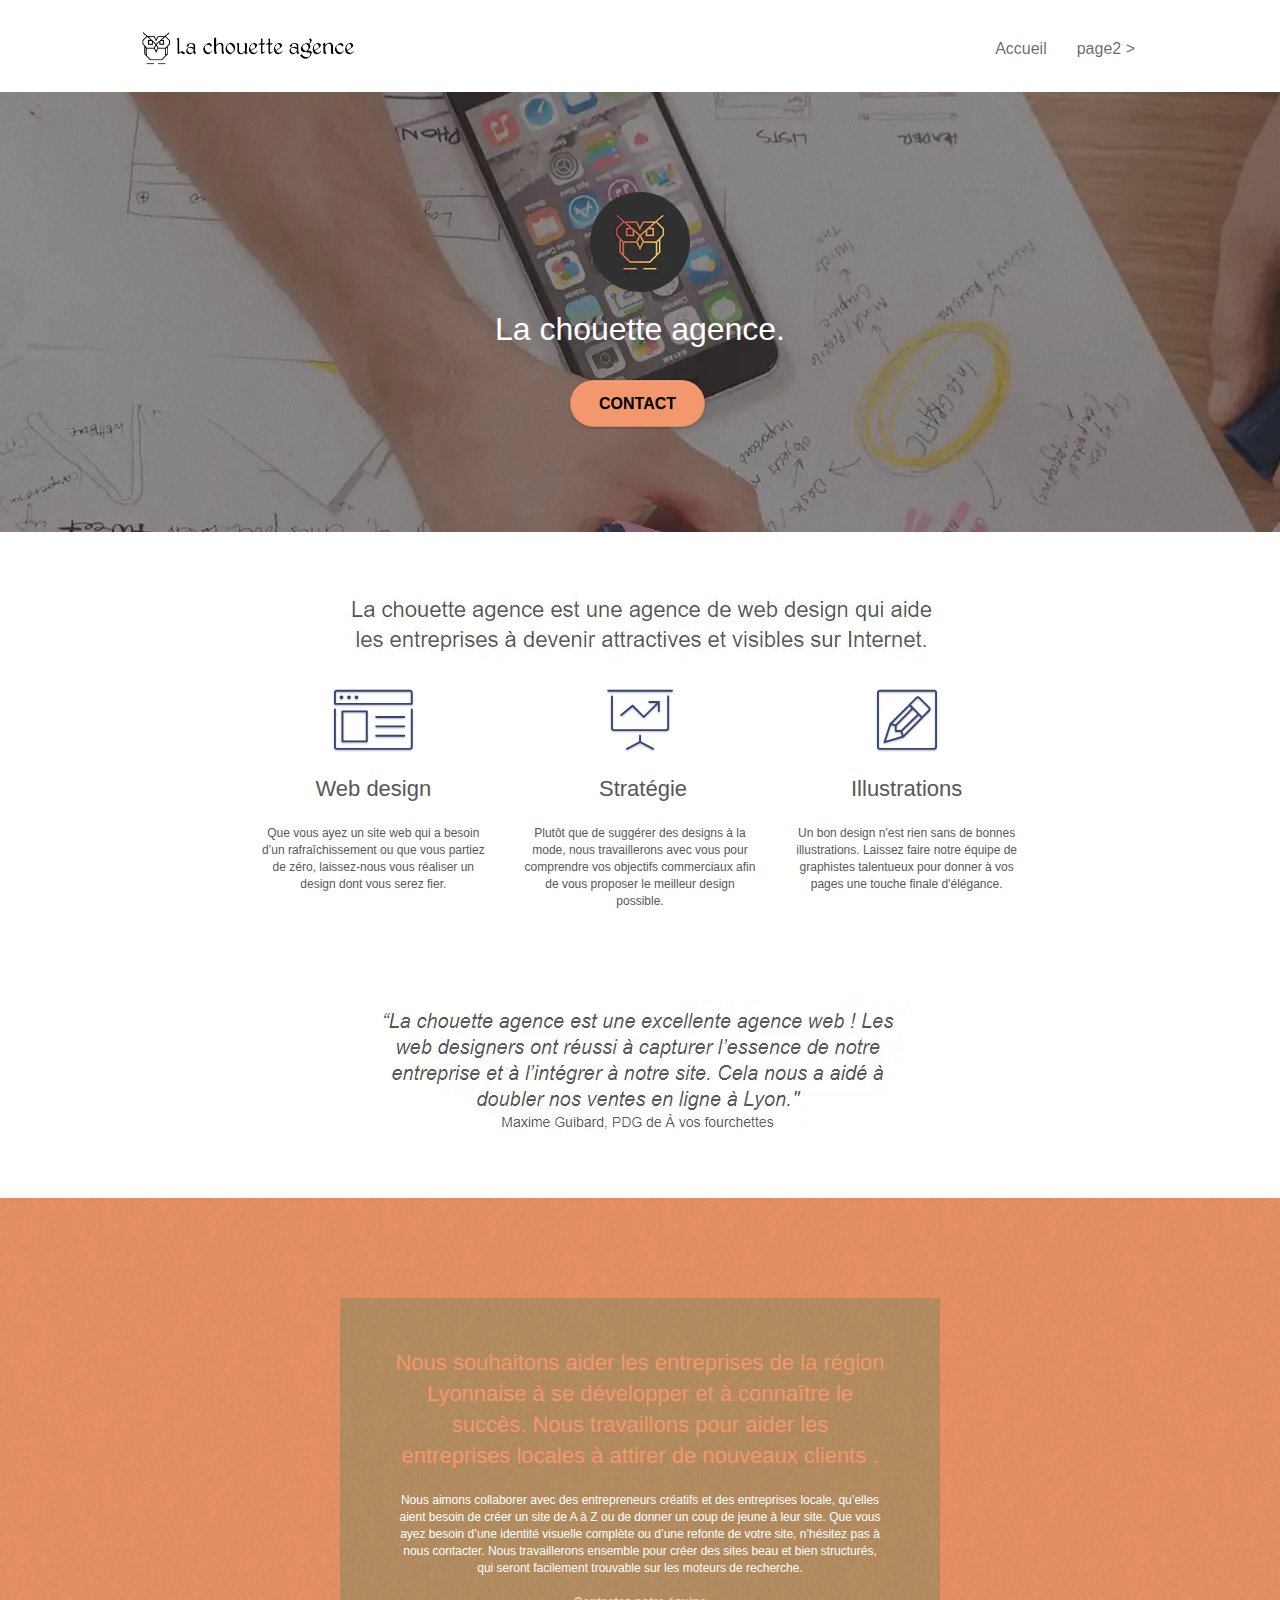
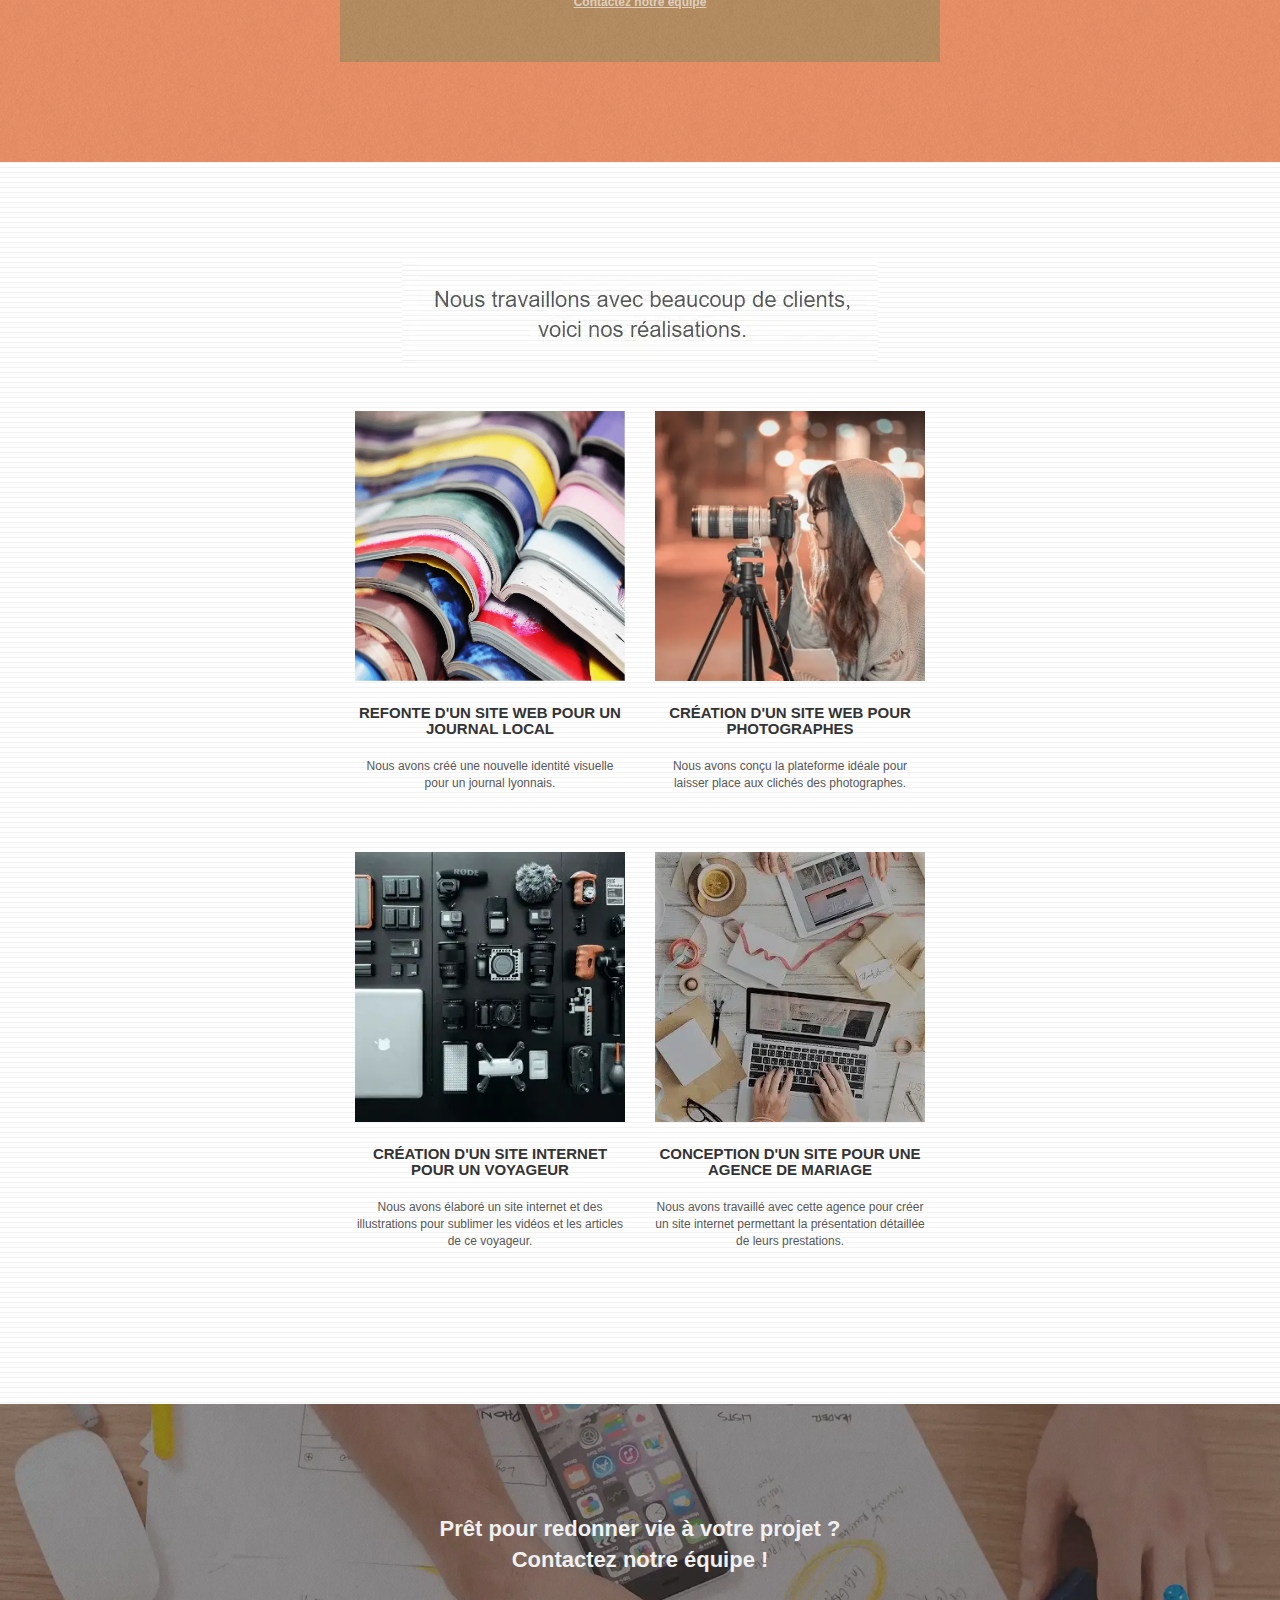
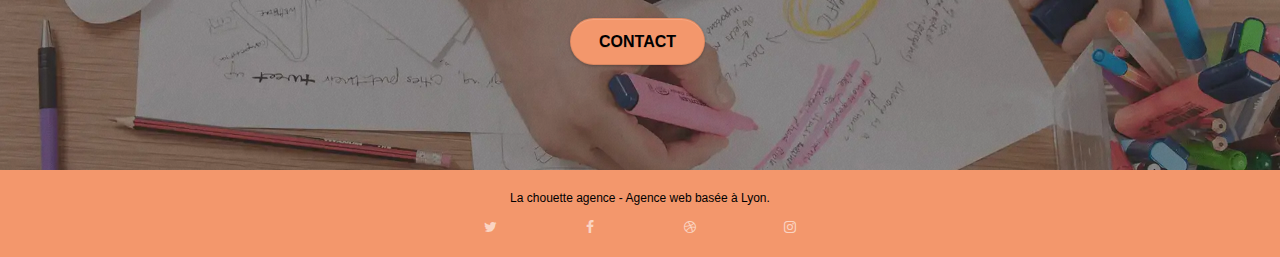
<file: index.html>
<!doctype html>
<html lang="fr">
<head>
    <meta charset="utf-8">
    <meta name="description" content="La chouette agence est une agence de web design qui aide les entreprises à devenir attractives et visibles sur Internet">
    <meta name="viewport" content="width=device-width, initial-scale=1.0, viewport-fit=cover">
    <link rel="shortcut icon" type="image/png" href="favicon.png">
    
	<link rel="stylesheet" type="text/css" href="./css/bootstrap.min.css">
	<link rel="stylesheet" type="text/css" href="style.min.css">
	<link rel="stylesheet" type="text/css" href="./css/font-awesome.min.css">
	<link rel="stylesheet" type="text/css" href="./css/et-line.min.css">
	
    
	<script src="./js/jquery-2.1.0.min.js"></script>
	<script src="./js/bootstrap.min.js"></script>
	<script src="./js/blocs.min.js"></script>
	<script src="./js/jquery.touchSwipe.min.js" defer></script>
	<script src="./js/gmaps.min.js"></script>

  <title>Accueil - La chouette agence, agence de web design</title>

    
<!-- Analytics -->
 
<!-- Analytics END -->
</head>
<body>
<!-- Principal conteneur -->
<div class="page-container">
    
<!-- bloc-0 -->
<div class="bloc bgc-white l-bloc " id="bloc-0">
	<div class="container bloc-sm">

		<nav class="navbar row">
			<div class="navbar-header">
				<a class="navbar-brand" href="index.html"><img src="img/la-chouette-agence.webp" alt="Logo de la chouette agence" title="La chouette agence" height="40" /></a>
				<button id="nav-toggle" type="button" class="ui-navbar-toggle navbar-toggle" data-toggle="collapse" data-target=".navbar-1">
					<span class="sr-only">Toggle navigation</span><span class="icon-bar"></span><span class="icon-bar"></span><span class="icon-bar"></span>
				</button>
			</div>
			<div class="collapse navbar-collapse navbar-1 special-dropdown-nav">
				<ul class="site-navigation nav navbar-nav">
					<li>
						<a href="index.html">Accueil</a>
					</li>
					<li>
					</li>
					<li>
						<a href="page2.html">page2 &gt;</a>
					</li>
				</ul>
			</div>
		</nav>
	</div>
</div>
<!-- bloc-0 END -->

<!-- bloc-1-presentation -->
<div class="bloc bgc-dark-slate-blue bg-banniere d-bloc bg-t-edge bloc-bg-texture texture-paper b-parallax" id="bloc-1-hero">
	<div class="container bloc-lg">
		<div class="row tight-width-whitespace">
			<div class="col-sm-12">
				<img src="img/logo.webp" class="center-block image-resize-mode" width="100" alt="La chouette agence, agence web paris, création logo paris" />
				<h1 class="text-center hero-bloc-text tc-white ">
					La chouette agence.
				</h1>
				<div class="text-center">
					<a href="page2.html" class="btn btn-lg btn-clean btn-rd cta-hero btn-atomic-tangerine" id="cta-hero">Contact</a>
				</div>
			</div>
		</div>
	</div>
</div>
<!-- bloc-1-presentation END -->

<!-- bloc-2-services -->
<div class="bloc bgc-white l-bloc" id="bloc-2-services">
	<div class="container bloc-md">
		<div class="row">
			<div class="col-sm-12 text-center">
				<img alt="Introduction de la chouette agence" src="img/title.webp" />
			</div>
		</div>
		<div class="row voffset-lg med-width-whitespace">
			<div class="col-sm-4">
				<div class="text-center">
					<span class="et-icon-browser sm-shadow icon-dark-slate-blue icons icon-lg"></span>
				</div>
				<h2 class="mg-md text-center">
					Web design
				</h2>
				<p class="text-center ">
					Que vous ayez un site web qui a besoin d&rsquo;un rafraîchissement ou que vous partiez de zéro, laissez-nous vous réaliser un design dont vous serez fier.
				</p>
			</div>
			<div class="col-sm-4">
				<div class="text-center">
					<span class="et-icon-presentation sm-shadow icon-dark-slate-blue icons icon-lg"></span>
				</div>
				<h2 class="mg-md text-center">
					&nbsp;Stratégie
				</h2>
				<p class="text-center ">
					Plutôt que de suggérer des designs à la mode, nous travaillerons avec vous pour comprendre vos objectifs commerciaux afin de vous proposer le meilleur design possible.<br>
				</p>
			</div>
			<div class="col-sm-4">
				<div class="text-center">
					<span class="et-icon-edit sm-shadow icon-dark-slate-blue icons icon-lg"></span>
				</div>
				<h2 class="mg-md text-center">
					Illustrations
				</h2>
				<p class="text-center ">
					Un bon design n'est rien sans de bonnes illustrations. Laissez faire notre équipe de graphistes talentueux pour donner à vos pages une touche finale d'élégance.
				</p>
			</div>
		</div>
		<div class="row voffset-lg voffset">
			<div class="col-xs-12 col-md-8 col-md-offset-2 text-center">
				<img alt="Citation du PDG de À vos fourchettes sur La chouette agence" src="img/citation.webp" />

			</div>
		</div>
	</div>
</div>
<!-- bloc-2-services END -->

<!-- bloc-3-what-i-do -->
<div class="bloc tc-white bgc-atomic-tangerine bg-presentation d-bloc bloc-bg-texture texture-paper b-parallax" id="bloc-3-what-i-do">
	<div class="container bloc-lg">
		<div class="row tight-width-whitespace black-background">
			<div class="col-sm-12">
				<h2 class="mg-md text-center tc-white">
					Nous souhaitons aider les entreprises de la région Lyonnaise à se développer et à connaître le succès. Nous travaillons pour aider les entreprises locales à attirer de nouveaux clients .<br>
				</h2>
				<p class="text-center white">
					Nous aimons collaborer avec des entrepreneurs créatifs et des entreprises locale, qu’elles aient besoin de créer un site de A à Z ou de donner un coup de jeune à leur site. Que vous ayez besoin d’une identité visuelle complète ou d’une refonte de votre site, n’hésitez pas à nous contacter. Nous travaillerons ensemble pour créer des sites beau et bien structurés, qui seront facilement trouvable sur les moteurs de recherche. <br><br><a class="ltc-white bold-link" href="page2.html">Contactez notre équipe</a><br>
				</p>
			</div>
		</div>
	</div>
</div>
<!-- bloc-3-what-i-do END -->

<!-- bloc-4-portfolio -->
<div class="bloc bgc-white bg-lines-h2-bg bg-repeat l-bloc" id="bloc-4-portfolio">
	<div class="container bloc-lg">
		<div class="row">
			<div class="col-sm-12 text-center">
				<img alt="Nous travaillons beaucoup avec nos clients, voici nos réalisations" src="img/title2.webp" />
			</div>
		</div>
		<div class="row tight-width-whitespace portfolio-row">
			<div class="col-sm-6">
				<a href="#" data-lightbox="img/1.webp" data-gallery-id="gallery-1" data-caption="Refonte d'un site web pour un journal local" data-frame="snapshot-lb"><img src="img/1.webp" alt="Site web pour un journal local" class="img-responsive portfolio-thumb" /></a>
				<h3 class="mg-md text-center">
					Refonte d'un site web pour un journal local
				</h3>
				<p class="text-center">
					Nous avons créé une nouvelle identité visuelle pour un journal lyonnais.
				</p>
			</div>
			<div class="col-sm-6">
				<a href="#" data-lightbox="img/2.webp" data-gallery-id="gallery-1" data-caption="Création d'un site web pour photographes" data-frame="snapshot-lb"><img src="img/2.webp" class="img-responsive portfolio-thumb" alt="Site web pour photographes" /></a>
				<h3 class="mg-md text-center">
					Création d'un site web pour photographes
				</h3>
				<p class="text-center">
					Nous avons conçu la plateforme idéale pour laisser place aux clichés des photographes.
				</p>
			</div>
		</div>
		<div class="row tight-width-whitespace portfolio-row">
			<div class="col-sm-6">
				<a href="#" data-lightbox="img/3.webp" data-gallery-id="gallery-1" data-caption="Création d'un site internet pour un voyageur" data-frame="snapshot-lb"><img src="img/3.webp" class="img-responsive portfolio-thumb" alt="Site internet pour un voyageur"/></a>
				<h3 class="mg-md text-center">
					Création d'un site internet pour un voyageur
				</h3>
				<p class="text-center">
					Nous avons élaboré un site internet et des illustrations pour sublimer les vidéos et les articles de ce voyageur.
				</p>
			</div>
			<div class="col-sm-6">
				<a href="#" data-lightbox="img/4.webp" data-gallery-id="gallery-1" data-caption="Conception d'un site pour une agence de mariage" data-frame="snapshot-lb"><img src="img/4.webp" class="img-responsive portfolio-thumb" alt="Site pour une agence de mariage" /></a>
				<h3 class="mg-md text-center">
					Conception d'un site pour une agence de mariage
				</h3>
				<p class="text-center">
					Nous avons travaillé avec cette agence pour créer un site internet permettant la présentation détaillée de leurs prestations.
				</p>
			</div>
		</div>
	</div>
</div>
<!-- bloc-4-portfolio END -->

<!-- bloc-5-cta -->
<div class="bloc bgc-dark-slate-blue bg-banniere d-bloc bloc-bg-texture texture-paper" id="bloc-5-cta">
	<div class="container bloc-lg">
		<div class="row">
			<h2 class="mg-md text-center tc-white">
				Prêt pour redonner vie à votre projet ?<br>Contactez notre équipe !
			</h2>
			<div class="col-sm-12 text-center">
				<a href="page2.html" class="btn btn-atomic-tangerine btn-clean btn-rd btn-lg cta-hero">Contact</a>
			</div>
		</div>
	</div>
</div>
<!-- bloc-5-cta END -->

<!-- Footer - bloc-8 -->
<div class="bloc bgc-atomic-tangerine d-bloc" id="bloc-8">
	<div class="container bloc-sm">
		<div class="row">
			<div class="col-sm-12">
				<p class="text-center white">
					La chouette agence - Agence web basée à Lyon.<br>
				</p>
				<div class="row row-no-gutters social">
					<div class="col-sm-3">
						<div class="text-center">
							<a class="social" href="index.html"><span class="fa fa-twitter icon-md"></span></a>
						</div>
					</div>
					<div class="col-sm-3">
						<div class="text-center">
							<a class="social" href="index.html"><span class="fa fa-facebook icon-md"></span></a>
						</div>
					</div>
					<div class="col-sm-3">
						<div class="text-center">
							<a class="social" href="index.html"><span class="fa fa-dribbble icon-md"></span></a>
						</div>
					</div>
					<div class="col-sm-3">
						<div class="text-center">
							<a class="social" href="index.html"><span class="fa fa-instagram icon-md"></span></a>
						</div>
					</div>
				</div>
			</div>
		</div>
	</div>
</div>
<!-- Footer - bloc-8 END -->

</div>
<!-- Principal conteneur END -->
    

</body>
</html>
</file>
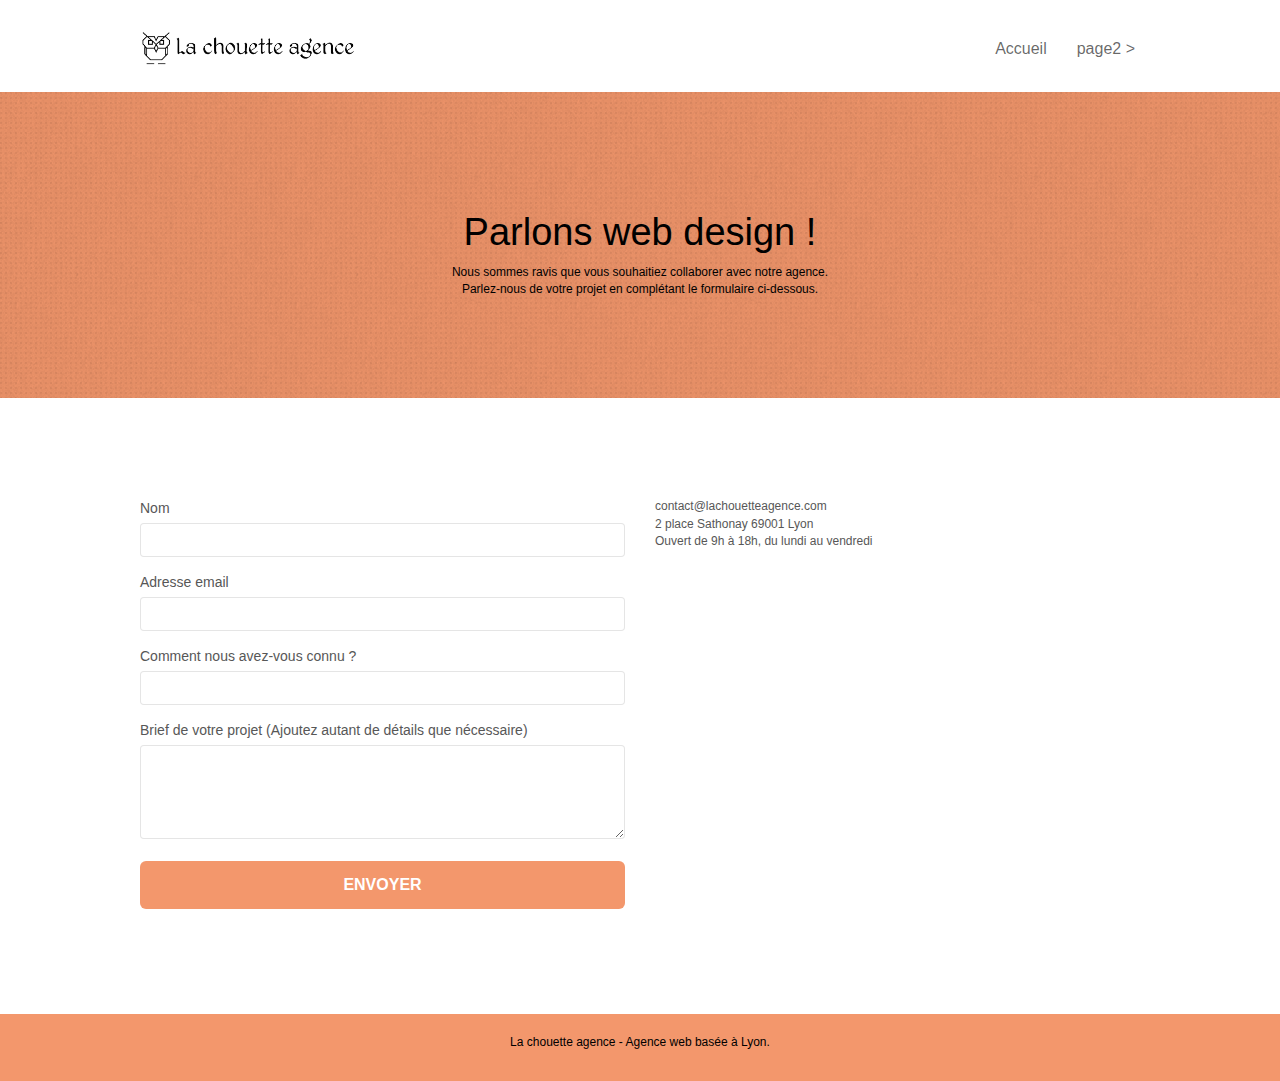
<file: page2.html>
<!doctype html>
<html lang="fr">
<head>
    <meta charset="utf-8">
    <meta name="description" content="Nous contacter, la chouette agence, agence de web design qui aide les entreprises à devenir attractives et visibles sur Internet">
    <meta name="viewport" content="width=device-width, initial-scale=1.0, viewport-fit=cover">
    <link rel="shortcut icon" type="image/png" href="favicon.png">
    
	<link rel="stylesheet" type="text/css" href="./css/bootstrap.min.css">
	<link rel="stylesheet" type="text/css" href="style.min.css">
	<link rel="stylesheet" type="text/css" href="./css/font-awesome.min.css">
	<link rel="stylesheet" type="text/css" href="./css/et-line.min.css">
	
    
	<script src="./js/jquery-2.1.0.min.js"></script>
	<script src="./js/bootstrap.min.js"></script>
	<script src="./js/blocs.min.js"></script>
	<script src="./js/jqBootstrapValidation.min.js"></script>
	<script src="./js/formHandler.min.js"></script>

  <title>Nous contacter - La chouette agence, agence de web design</title>

    
<!-- Analytics -->
 
<!-- Analytics END -->
    
</head>
<body>
<!-- Principal conteneur -->
<div class="page-container">
    
<!-- bloc-0 -->
<div class="bloc bgc-white l-bloc " id="bloc-0">
	<div class="container bloc-sm">
		<nav class="navbar row">
			<div class="navbar-header">
				<a class="navbar-brand" href="index.html"><img src="img/la-chouette-agence.webp" alt="Logo de la chouette agence" title="La chouette agence" height="40" /></a>
				<button id="nav-toggle" type="button" class="ui-navbar-toggle navbar-toggle" data-toggle="collapse" data-target=".navbar-1">
					<span class="sr-only">Toggle navigation</span><span class="icon-bar"></span><span class="icon-bar"></span><span class="icon-bar"></span>
				</button>
			</div>
			<div class="collapse navbar-collapse navbar-1 special-dropdown-nav">
				<ul class="site-navigation nav navbar-nav">
					<li>
						<a href="index.html">Accueil</a>
					</li>
					<li>
					</li>
					<li>
						<a href="page2.html">page2 &gt;</a>
					</li>
				</ul>
			</div>
		</nav>
	</div>
</div>
<!-- bloc-0 END -->

<!-- bloc-6 -->
<div class="bloc bg-dots-bg bg-repeat bgc-atomic-tangerine d-bloc bloc-bg-texture texture-paper" id="bloc-6">
	<div class="container bloc-lg">
		<div class="row">
			<div class="col-sm-12">
        <h1 class="text-center hero-bloc-text tc-white">
					Parlons web design !
				</h1>
        <p class="text-center mg-lg tc-white tight-width-whitespace">
					Nous sommes ravis que vous souhaitiez collaborer avec notre agence.<br>
					Parlez-nous de votre projet en complétant le formulaire ci-dessous.
				</p>
			</div>
		</div>
	</div>
</div>
<!-- bloc-6 END -->

<!-- bloc-7 -->
<div class="bloc bgc-white l-bloc" id="bloc-7">
	<div class="container bloc-lg">
		<div class="row">
			<div class="col-sm-6">
				<form id="form_1" novalidate>
					<div class="form-group">
						<label>
							Nom
						</label>
						<input id="name" class="form-control" required />
					</div>
					<div class="form-group">
						<label>
							Adresse email
						</label>
						<input id="email" class="form-control" type="email" required />
					</div>
					<div class="form-group">
						<label>
							Comment nous avez-vous connu ?
						</label>
						<input class="form-control" type="email" required id="input_504" />
					</div>
					<div class="form-group">
						<label>
							Brief de votre projet (Ajoutez autant de détails que nécessaire)<br>
						</label><textarea id="message" class="form-control" rows="4" cols="50" required></textarea>
					</div> 
					<button class="bloc-button btn btn-lg btn-block cta-hero btn-atomic-tangerine" type="submit">
						Envoyer
					</button>
				</form>
			</div>
			<div class="col-sm-6">
				<p>
					contact@lachouetteagence.com<br>2 place Sathonay 69001 Lyon<br>Ouvert de 9h à 18h, du lundi au vendredi<br>
				</p>
			</div>
		</div>
	</div>
</div>
<!-- bloc-7 END -->

<!-- ScrollToTop Button -->
<a class="bloc-button btn btn-d scrollToTop" onclick="scrollToTarget('1')"><span class="fa fa-chevron-up"></span></a>
<!-- ScrollToTop Button END-->


<!-- Footer - bloc-8 -->
<div class="bloc bgc-atomic-tangerine d-bloc" id="bloc-8">
	<div class="container bloc-sm">
		<div class="row">
			<div class="col-sm-12">
				<p class="text-center white">
					La chouette agence - Agence web basée à Lyon.<br>
				</p>
			</div>
		</div>
	</div>
</div>
<!-- Footer - bloc-8 END -->

</div>
<!-- Principal conteneur END -->
    

</body>
</html>
</file>
<file: style.min.css>
body{margin:0;padding:0;background:#FFF;overflow-x:hidden;-webkit-font-smoothing:antialiased;-moz-osx-font-smoothing:grayscale}a,button{transition:all .3s ease-in-out;outline:none}a:hover{text-decoration:none;cursor:pointer}#page-loading-blocs-notifaction{position:fixed;top:0;bottom:0;width:100%;z-index:100000;background:#FFF url(img/pageload-spinner.gif) no-repeat center center}.bloc{width:100%;clear:both;background:50% 50% no-repeat;padding:0 50px;-webkit-background-size:cover;-moz-background-size:cover;-o-background-size:cover;background-size:cover;position:relative}.bloc .container{padding-left:0;padding-right:0}.bloc-lg{padding:100px 50px}.bloc-md{padding:50px}.bloc-sm{padding:20px 50px}.bg-center,.bg-l-edge,.bg-r-edge,.bg-t-edge,.bg-b-edge,.bg-tl-edge,.bg-bl-edge,.bg-tr-edge,.bg-br-edge,.bg-repeat{-webkit-background-size:auto;-moz-background-size:auto;-o-background-size:auto;background-size:auto}.bg-repeat{background:repeat}.bg-t-edge{background:top no-repeat}.bloc-bg-texture::before{content:"";background-size:2px 2px;position:absolute;top:0;bottom:0;left:0;right:0}.texture-paper::before{background:url(img/texture-paper.webp);opacity:.25;background-size:280px 280px}.b-parallax{background-attachment:fixed}.d-bloc{color:rgba(255,255,255,.7)}.d-bloc button:hover{color:rgba(255,255,255,.9)}.d-bloc .icon-round,.d-bloc .icon-square,.d-bloc .icon-rounded,.d-bloc .icon-semi-rounded-a,.d-bloc .icon-semi-rounded-b{border-color:rgba(255,255,255,.9)}.d-bloc .divider-h span{border-color:rgba(255,255,255,.2)}.d-bloc .a-btn,.d-bloc .navbar a,.d-bloc .navbar-brand,.d-bloc a .icon-sm,.d-bloc a .icon-md,.d-bloc a .icon-lg,.d-bloc a .icon-xl,.d-bloc h1 a,.d-bloc h2 a,.d-bloc h3 a,.d-bloc h4 a,.d-bloc h5 a,.d-bloc h6 a,.d-bloc p a{color:rgba(255,255,255,.6)}.d-bloc .a-btn:hover,.d-bloc .navbar a:hover,.d-bloc .navbar-brand:hover,.d-bloc a:hover .icon-sm,.d-bloc a:hover .icon-md,.d-bloc a:hover .icon-lg,.d-bloc a:hover .icon-xl,.d-bloc h1 a:hover,.d-bloc h2 a:hover,.d-bloc h3 a:hover,.d-bloc h4 a:hover,.d-bloc h5 a:hover,.d-bloc h6 a:hover,.d-bloc p a:hover{color:rgba(255,255,255,1)}.d-bloc .navbar-toggle .icon-bar{background:rgba(255,255,255,1)}.d-bloc .btn-wire,.d-bloc .btn-wire:hover{color:rgba(255,255,255,1);border-color:rgba(255,255,255,1)}.d-bloc .panel{color:rgba(0,0,0,.5)}.d-bloc .panel button:hover{color:rgba(0,0,0,.7)}.d-bloc .panel icon{border-color:rgba(0,0,0,.7)}.d-bloc .panel .divider-h span{border-color:rgba(0,0,0,.1)}.d-bloc .panel .a-btn{color:rgba(0,0,0,.6)}.d-bloc .panel .a-btn:hover{color:rgba(0,0,0,1)}.d-bloc .panel .btn-wire,.d-bloc .panel .btn-wire:hover{color:rgba(0,0,0,.7);border-color:rgba(0,0,0,.3)}.d-bloc .panel,.l-bloc{color:rgba(0,0,0,.5)}.d-bloc .panel button:hover,.l-bloc button:hover{color:rgba(0,0,0,.7)}.l-bloc .icon-round,.l-bloc .icon-square,.l-bloc .icon-rounded,.l-bloc .icon-semi-rounded-a,.l-bloc .icon-semi-rounded-b{border-color:rgba(0,0,0,.7)}.d-bloc .panel .divider-h span,.l-bloc .divider-h span{border-color:rgba(0,0,0,.1)}.d-bloc .panel .a-btn,.l-bloc .a-btn,.l-bloc .navbar a,.l-bloc .navbar-brand,.l-bloc a .icon-sm,.l-bloc a .icon-md,.l-bloc a .icon-lg,.l-bloc a .icon-xl,.l-bloc h1 a,.l-bloc h2 a,.l-bloc h3 a,.l-bloc h4 a,.l-bloc h5 a,.l-bloc h6 a,.l-bloc p a{color:rgba(0,0,0,.6)}.d-bloc .panel .a-btn:hover,.l-bloc .a-btn:hover,.l-bloc .navbar a:hover,.l-bloc .navbar-brand:hover,.l-bloc a:hover .icon-sm,.l-bloc a:hover .icon-md,.l-bloc a:hover .icon-lg,.l-bloc a:hover .icon-xl,.l-bloc h1 a:hover,.l-bloc h2 a:hover,.l-bloc h3 a:hover,.l-bloc h4 a:hover,.l-bloc h5 a:hover,.l-bloc h6 a:hover,.l-bloc p a:hover{color:rgba(0,0,0,1)}.l-bloc .navbar-toggle .icon-bar{color:rgba(0,0,0,.6)}.d-bloc .panel .btn-wire,.d-bloc .panel .btn-wire:hover,.l-bloc .btn-wire,.l-bloc .btn-wire:hover{color:rgba(0,0,0,.7);border-color:rgba(0,0,0,.3)}.voffset{margin-top:30px}.voffset-lg{margin-top:80px}.row-no-gutters{margin-right:0;margin-left:0}.row.row-no-gutters>[class^="col-"],.row.row-no-gutters>[class*=" col-"]{padding-right:0;padding-left:0}#bloc-1-hero h1{font-size:32px;color:#FFF}.navbar{margin-bottom:0;z-index:1}.navbar-brand{height:auto;padding:3px 15px;font-size:25px;font-weight:400;font-weight:600;line-height:44px}.navbar-brand img{max-height:200px;margin:0 5px 0 0;display:inline}.navbar-brand img[src$=svg]{min-width:100px}.nav-center .navbar-brand img{margin:0}.navbar .nav{padding-top:2px;margin-right:-16px;float:right;z-index:1}.nav>li{float:left;margin-top:4px;font-size:16px}.navbar-nav .open .dropdown-menu>li>a{text-align:inherit}.nav>li a:hover,.nav>li a:focus{background:transparent}.navbar-toggle{margin:10px 10px 0 0;border:0}.navbar-toggle:hover{background:transparent}.navbar-toggle .icon-bar{background-color:rgba(0,0,0,.5);width:26px}.nav-invert .navbar .nav{float:left}.nav-invert .navbar-header,.nav-invert .navbar-brand{float:right;position:relative;z-index:2}@media (min-width:768px){.site-navigation{position:absolute;top:50%;right:20px;transform:translate(0,-50%);-webkit-transform:translateY(-50%)}.nav>li .dropdown-menu a,.nav>li .dropdown-menu a:hover{color:#484848}.nav-invert .site-navigation{left:0;right:0}.nav-center{text-align:center}.nav-center .navbar-header{width:100%}.nav-center .navbar-header,.nav-center .navbar-brand,.nav-center .nav>li{float:none;display:inline-block}.nav-center .site-navigation{position:relative;width:100%;right:0;margin-right:0;margin-top:20px}.nav-center.mini-nav .navbar-toggle{float:none;margin:10px auto 0}}.nav>li>.dropdown a{background:none;display:block;padding:14px 15px}nav .caret{margin:0 5px}.dropdown-menu .dropdown-menu{top:-8px;left:100%}.dropdown-menu .dropmenu-flow-right{top:100%;left:0;margin-left:-1px;border-top-left-radius:0;border-top-right-radius:0}.dropdown-menu .dropdown span{border:4px solid #000;border-top-color:transparent;border-right-color:transparent;border-bottom-color:transparent;margin:6px -5px 0 0;float:right}.mg-md{margin-top:10px;margin-bottom:20px}.mg-lg{margin-top:10px;margin-bottom:40px}.btn{margin:0 5px 5px 0}.btn.pull-right{margin:0 0 5px 5px}.btn-d,.btn-d:hover,.btn-d:focus{color:#FFF;background:rgba(0,0,0,.3)}button{outline:none}.btn-rd{border-radius:40px}.btn-clean{border:1px solid rgba(0,0,0,.08);border-bottom-color:rgba(0,0,0,.1);text-shadow:0 1px 0 rgba(0,0,1,.1);box-shadow:0 1px 3px rgba(0,0,1,.25),inset 0 1px 0 0 rgba(255,255,255,.15)}.icon-md{font-size:30px}.icon-lg{font-size:60px}.sm-shadow{text-shadow:0 1px 2px rgba(0,0,0,.3)}.panel-sq,.panel-sq .panel-heading,.panel-sq .panel-footer{border-radius:0}.panel-rd{border-radius:30px}.panel-rd .panel-heading{border-radius:29px 29px 0 0}.panel-rd .panel-footer{border-radius:0 0 29px 29px}.form-control{border-color:rgba(0,0,0,.1);box-shadow:none}.scrollToTop{width:40px;height:40px;position:fixed;bottom:20px;right:20px;opacity:0;z-index:500;transition:all .3s ease-in-out}.scrollToTop span{margin-top:6px}.showScrollTop{font-size:14px;opacity:1}a[data-lightbox]{position:relative;display:block;text-align:center}a[data-lightbox]:hover::before{content:"+";font-family:"HelveticaNeue-Light","Helvetica Neue Light","Helvetica Neue",Helvetica,Arial;font-size:32px;width:50px;height:50px;margin-left:-25px;border-radius:50%;background:rgba(0,0,0,.6);color:#FFF;font-weight:100;z-index:1;position:absolute;top:50%;transform:translateY(-50%);-webkit-transform:translateY(-50%)}a[data-lightbox]:hover img{opacity:.6;-webkit-animation-fill-mode:none;animation-fill-mode:none}#lightbox-modal{display:flex;align-items:center}#lightbox-modal .modal-dialog{width:90%;max-width:900px;margin:0 auto 0}#lightbox-modal .modal-dialog img{max-height:90vh;margin:0 auto}.lightbox-caption{padding:20px;color:#FFF;background:rgba(0,0,0,.5);position:absolute;left:15px;right:15px;bottom:5px}.close-lightbox{color:#FFF;font-size:30px;position:absolute;top:20px;right:20px;z-index:20;background:rgba(0,0,0,.5);border:none;line-height:30px;padding:0 9px 5px;opacity:.3}.close-lightbox:hover,.next-lightbox:hover,.prev-lightbox:hover{opacity:1;color:#FFF}.next-lightbox,.prev-lightbox{font-size:20px;color:rgba(255,255,255,.9);background:rgba(0,0,0,.5);transition:all .2s ease-in-out;position:absolute;top:45%;z-index:1;opacity:.4}.next-lightbox{padding:6px 8px 1px 13px;right:25px}.prev-lightbox{padding:6px 13px 1px 10px;left:25px}.snapshot-lb .modal-body{padding-bottom:45px}.snapshot-lb .lightbox-caption{padding:0;color:rgba(0,0,0,.5);background:none}h1,h2,h3,h4,h5,h6,p,label,.btn,a{font-family:"helvetica";font-weight:400;color:#575757}.container{max-width:1000px}.hero-bloc-text{font-size:38px}.hero-bloc-text-sub{font-size:36px}.statement-bloc-text{line-height:26px;font-style:italic;font-size:20px;text-align:center;font-weight:lighter;max-width:520px;margin:auto auto auto auto}p{font-size:12px}.tight-width-whitespace{max-width:600px;margin:auto auto auto auto}.h1{font-size:20px;font-family:"Open Sans"}.cta-hero{margin-top:22px;color:#FFFFFF;text-transform:uppercase;padding:12px 28px 12px 28px;font-size:16px;font-weight:700}.social{max-width:400px;margin:auto auto auto auto}h2{font-size:22px;line-height:1.4em}h3{font-size:15px;text-transform:uppercase;font-weight:700;color:#333333}.med-width-whitespace{max-width:800px;margin:auto auto auto auto;box-shadow:0 0 0 #000}h1{color:#333333}h4{color:#333333}.icons{margin-bottom:14px;margin-top:24px}.white{color:#FFFFFF}.portfolio-thumb{margin-bottom:24px}.portfolio-row{margin-bottom:44px;margin-top:50px}.avatar{box-shadow:0 4px 9px rgba(0,0,0,.3)}.black-background{background-color:rgba(165,147,99,.7);padding:40px 40px 40px 40px}.bold-link{font-weight:900;text-decoration:underline}.bgc-white{background-color:#FFF}.bgc-dark-slate-blue{background-color:#364577}.bgc-atomic-tangerine{background-color:#F3976C}.tc-white{color:#F3976C}.btn-atomic-tangerine{background:#F3976C;color:#FFFFFF}.btn-atomic-tangerine:hover{background:#c27956;color:#FFFFFF}.ltc-white{color:#FFFFFF}.ltc-white:hover{color:#cccccc}.ltc-atomic-tangerine{color:#F3976C}.ltc-atomic-tangerine:hover{color:#c27956}.icon-dark-slate-blue{color:#364577;border-color:#364577}.bg-dots-bg{background-image:url(img/dots-bg.webp)}.bg-lines-h2-bg{background-image:url(img/lines-h2-bg.webp)}.bg-banniere{background-image:url(img/la-chouette-agence-banniere.webp)}.bg-presentation{background-image:url(img/image-de-presentation.webp)}@media (max-width:1024px){.bloc{padding-left:20px;padding-right:20px}.bloc.full-width-bloc,.bloc-tile-2.full-width-bloc .container,.bloc-tile-3.full-width-bloc .container,.bloc-tile-4.full-width-bloc .container{padding-left:0;padding-right:0}}@media (max-width:992px) and (min-width:768px){.navbar .nav{max-width:80%}.nav-center.navbar .nav{max-width:100%}}@media only screen and (min-width:768px) and (max-width:1024px) and (orientation:landscape){.b-parallax{background-attachment:scroll}}@media only screen and (min-width:1024px) and (max-width:1366px) and (-webkit-min-device-pixel-ratio:1.5){.b-parallax{background-attachment:scroll}}@media (max-width:991px){.container{width:100%}.b-parallax{background-attachment:scroll}.page-container,#hero-bloc{overflow-x:hidden;position:relative}.bloc-group,.bloc-group .bloc{display:block;width:100%}.bloc-fill-screen .fill-bloc-top-edge,.bloc-fill-screen .fill-bloc-bottom-edge{padding:0 20px}}@media (max-width:767px){.page-container{overflow-x:hidden;position:relative}h1,h2,h3,h4,h5,h6,p,#disqus_thread{padding-left:10px;padding-right:10px}.b-parallax{background-attachment:scroll}.navbar .nav{padding-top:0;border-top:1px solid rgba(0,0,0,.2);float:none}.navbar.row{margin-left:0;margin-right:0}.site-navigation{position:inherit;transform:none;-webkit-transform:none;-ms-transform:none}.nav>li{margin-top:0;border-bottom:1px solid rgba(0,0,0,.1);background:rgba(0,0,0,.05);text-align:left;padding-left:15px;width:100%}.nav>li:hover{background:rgba(0,0,0,.08)}.dropdown .dropdown a .caret{float:none;margin:5px 0 0 10px;border:4px solid #000;border-bottom-color:transparent;border-right-color:transparent;border-left-color:transparent}#hero-bloc .navbar .nav{background:rgba(0,0,0,.8)}#hero-bloc .navbar .nav a{color:rgba(255,255,255,.6)}.hero{padding:50px 0}.hero-nav{left:-1px;right:-1px}.navbar-collapse{padding:0;overflow-x:hidden;-webkit-box-shadow:none;box-shadow:none}.navbar-brand img{max-height:40px;width:auto}.nav-invert .navbar-header{float:none;width:100%}.nav-invert .navbar-toggle{float:left;margin-left:10px}.bloc{padding-left:0;padding-right:0}.bloc-xxl,.bloc-xl,.bloc-lg{padding:40px 0}.bloc-sm,.bloc-md{padding-left:0;padding-right:0}.bloc-tile-2 .container,.bloc-tile-3 .container,.bloc-tile-4 .container,.bloc-fill-screen .fill-bloc-top-edge,.bloc-fill-screen .fill-bloc-bottom-edge{padding-left:0;padding-right:0}.a-block{padding:0 10px}.btn-dwn{display:none}.voffset{margin-top:5px}.voffset-md{margin-top:20px}.voffset-lg{margin-top:30px}form{padding:5px}.close-lightbox{display:inline-block}.blocsapp-device-iphone5{background-size:216px 425px;padding-top:60px;width:216px;height:425px}.blocsapp-device-iphone5 img{width:180px;height:320px}}@media (max-width:400px){.bloc{padding-left:0;padding-right:0}}@media (max-width:767px){.bloc-mob-center-text{text-align:center}}#bloc-8>div>div>div>p{color:black}#bloc-5-cta>div>div>div>a{color:black}#bloc-5-cta>div>div>h2{color:#FFF;font-weight:bold}#cta-hero{color:black}#bloc-6>div>div>div>*{color:black}
</file>
